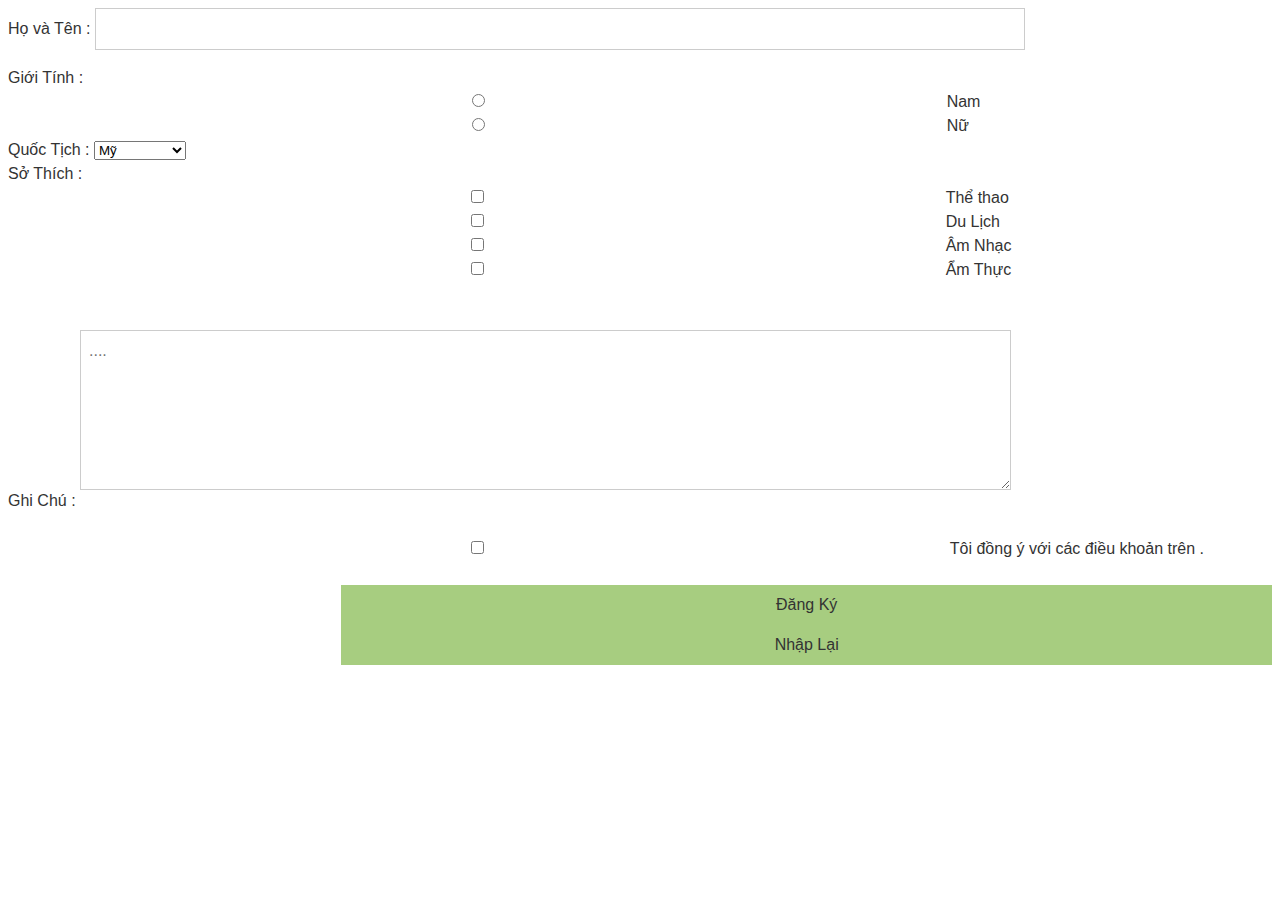
<file: dangky.html>
<!doctype html>
<!DOCTYPE html>
<html>
<head>
	<title>Đăng Ký</title>
	<meta charset="utf-8">
	<link rel="stylesheet" type="text/css" href="gopy.css">
</head>
<body>
	<form action="dangky.php" method="get" name="dangky">
		Họ và Tên : <input type="text" name="hoten" >
		<br/>
		Giới Tính : <br>
<input type="radio" value="nam">Nam
<input type="radio" value="nu">Nữ
		<br/>
		Quốc Tịch : <select>
			<option value="my"> Mỹ</option>
			<option value="nhat ban"> Nhật Bản</option>
			<option value="han quoc"> Hàn Quốc</option>
			<option value="anh"> Anh</option>
			<option value="trung quoc"> Trung Quốc</option>
			<option value="nga"> Nga</option>
			<option value="viet nam"> Việt Nam</option>

		</select>
		<br/>
		Sở Thích :<br/>
		 <input type="checkbox">Thể thao<input type="checkbox">Du Lịch<input type="checkbox">Âm Nhạc<input type="checkbox">Ẩm Thực
		 <br/>
		 <br/>
		 <br/>
		 Ghi Chú : <textarea cols="70" rows="2" placeholder="...."></textarea>
		<br/>
		<br/>
		<input type="checkbox"> Tôi đồng ý với các điều khoản trên . 
		<br/>
		<br/>

		<input type="submit" name="submit" value="Đăng Ký">  <input type="submit" name="submit" value="Nhập Lại">
		
	</form>

</body>
</html>
</file>
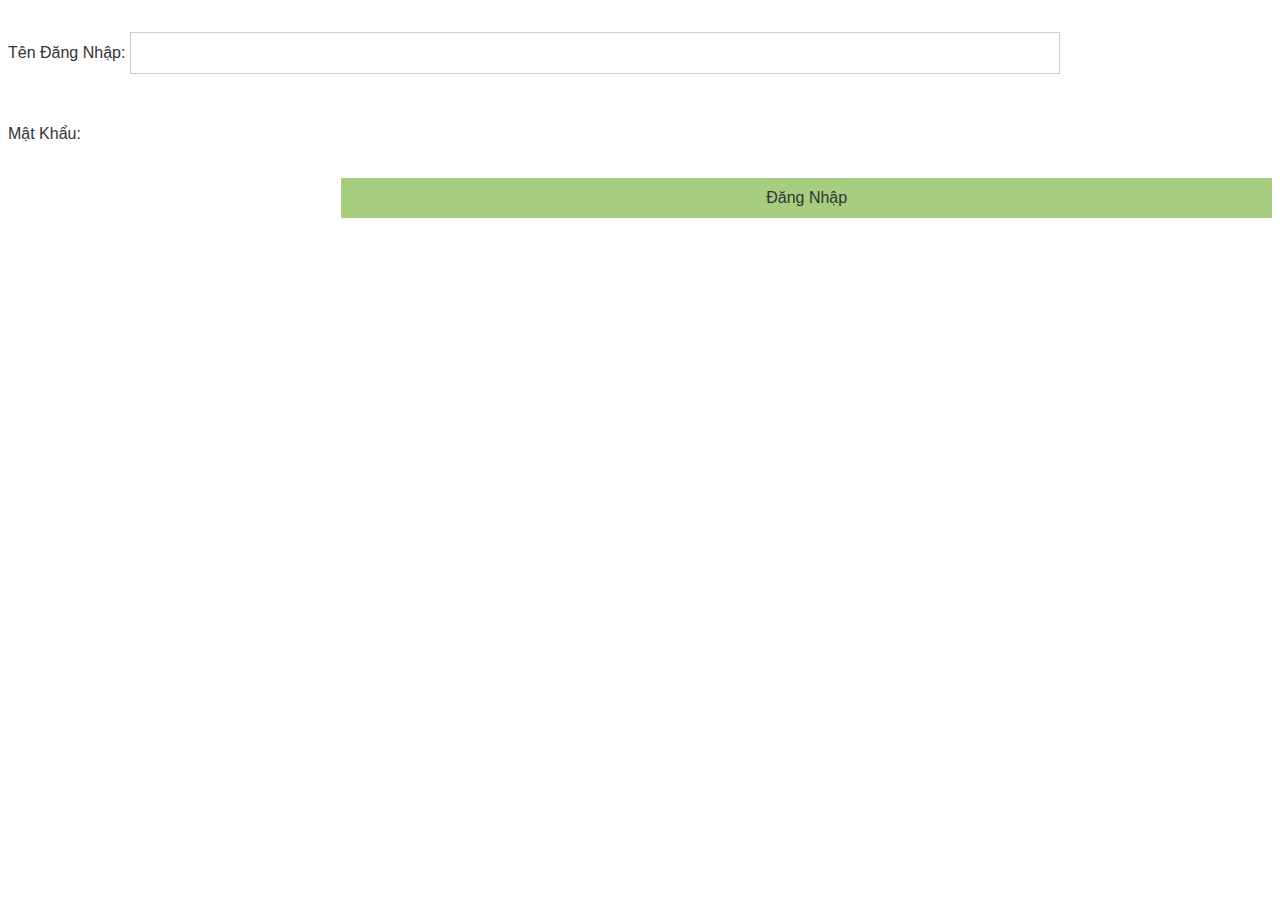
<file: dangnhap.html>
<!doctype html>
<!DOCTYPE html>
<html>
<head>
	<title>Đăng nhập</title>
	<meta charset="utf-8">
	<link rel="stylesheet" type="text/css" href="gopy.css">
</head>
<body>
	    <form action="dangnhap.php" method="get" name"dangnhap">
		<br/>
		Tên Đăng Nhập: <input type="text" name="username">
		<br/>
		<br/>
		Mật Khẩu: <input type="password" name="password">
		<br/>
		<br/>
		<input type="submit" name="submit" value="Đăng Nhập">
	</form>

</body>
</html>
</file>
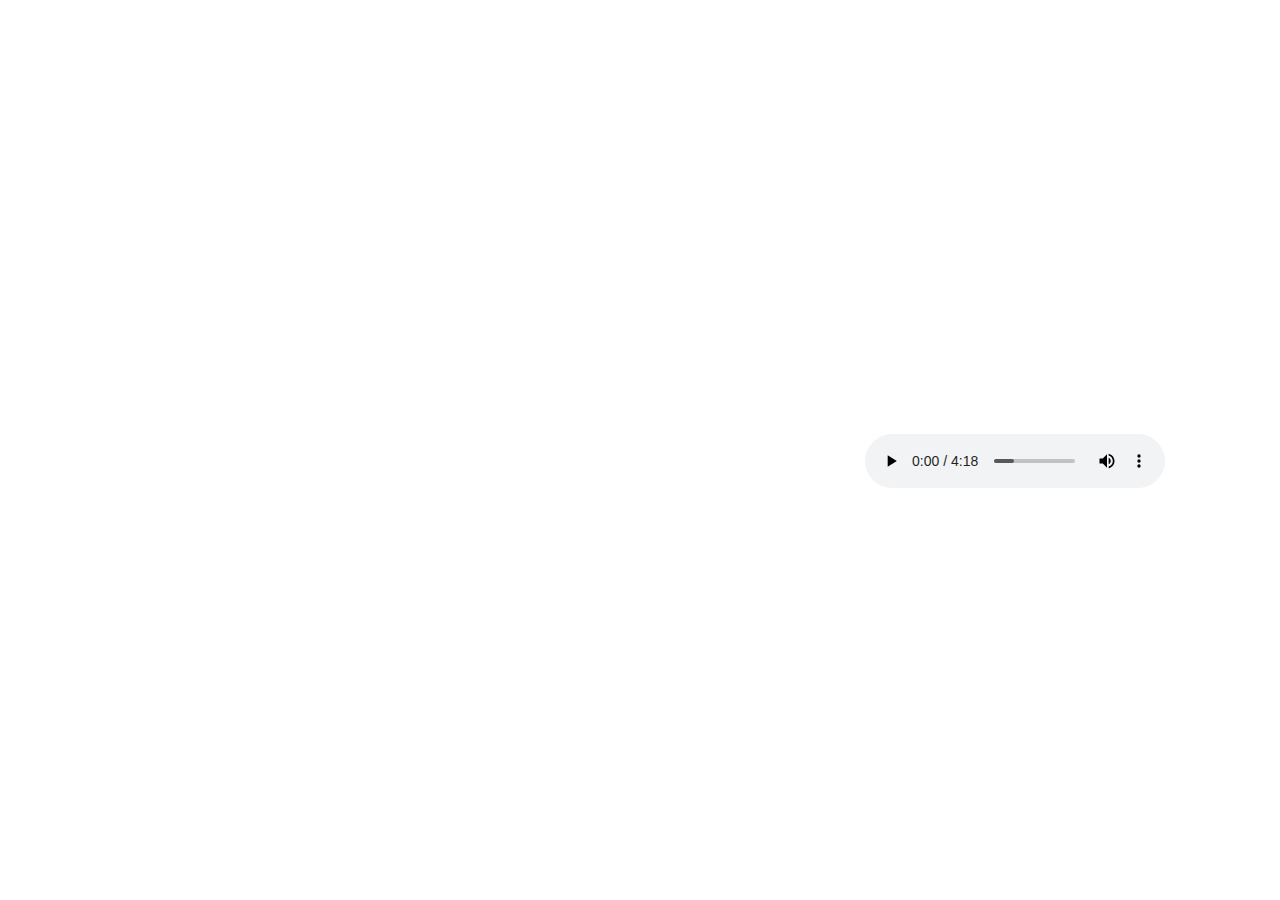
<file: gioithieu.html>
<!doctype html>
<!DOCTYPE html>
<html>
<head>
	<title>Giới Thiệu</title>
	<meta charset="utf-8">
</head>
<body>
<iframe width="853" height="480" src="https://www.youtube.com/embed/rsBtZakqrW0" frameborder="0" allow="accelerometer; autoplay; encrypted-media; gyroscope; picture-in-picture" allowfullscreen></iframe>
<audio controls>
	<source src="song.mp3" type="audio/mpeg">
	
</audio>
</body>
</html>
</file>
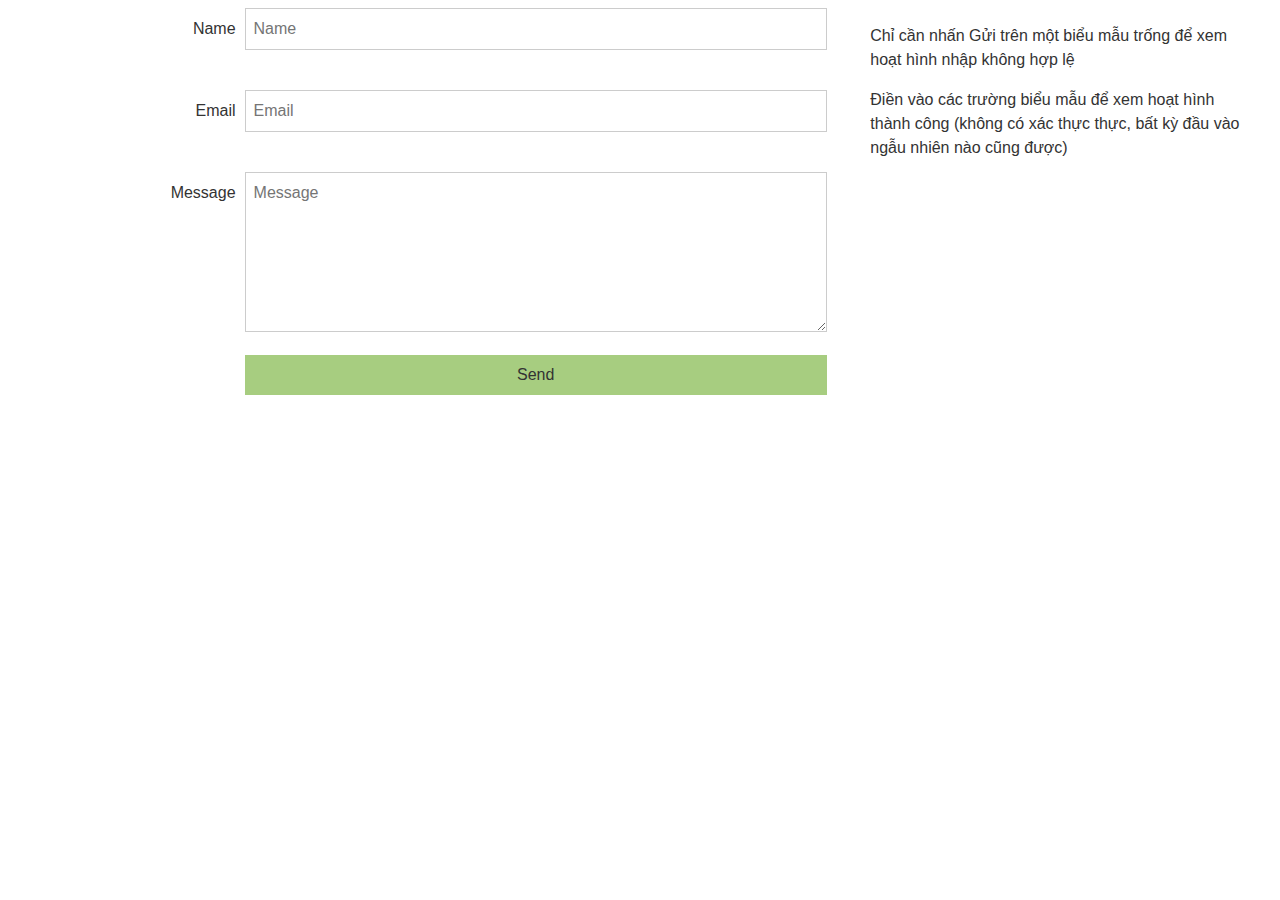
<file: gopy.html>
<!doctype html>
<!DOCTYPE html>
<html>
<head>
	<title>gop y</title>
	<meta charset="utf-8">
	<link rel="stylesheet" type="text/css" href="gopy.css">
</head>
<body>
<section id="contact-form">
  
  <form id="contact" name="contact" accept-charset="utf-8">
    <label><span>Name</span><input name="name" type="text" placeholder="Name"/></label>
    <br>
    <label><span>Email</span><input name="email" type="email" placeholder="Email"/></label>
    <br>
    <label><span>Message</span><textarea name="message" placeholder="Message"></textarea></label>
    <input name="submit" type="submit" value="Send"/>
  </form>
  <aside>
    <p>Chỉ cần nhấn Gửi trên một biểu mẫu trống để xem hoạt hình nhập không hợp lệ
</p>
    <p>Điền vào các trường biểu mẫu để xem hoạt hình thành công (không có xác thực thực, bất kỳ đầu vào ngẫu nhiên nào cũng được)</p>
  </aside>
</section>
</html>
</file>
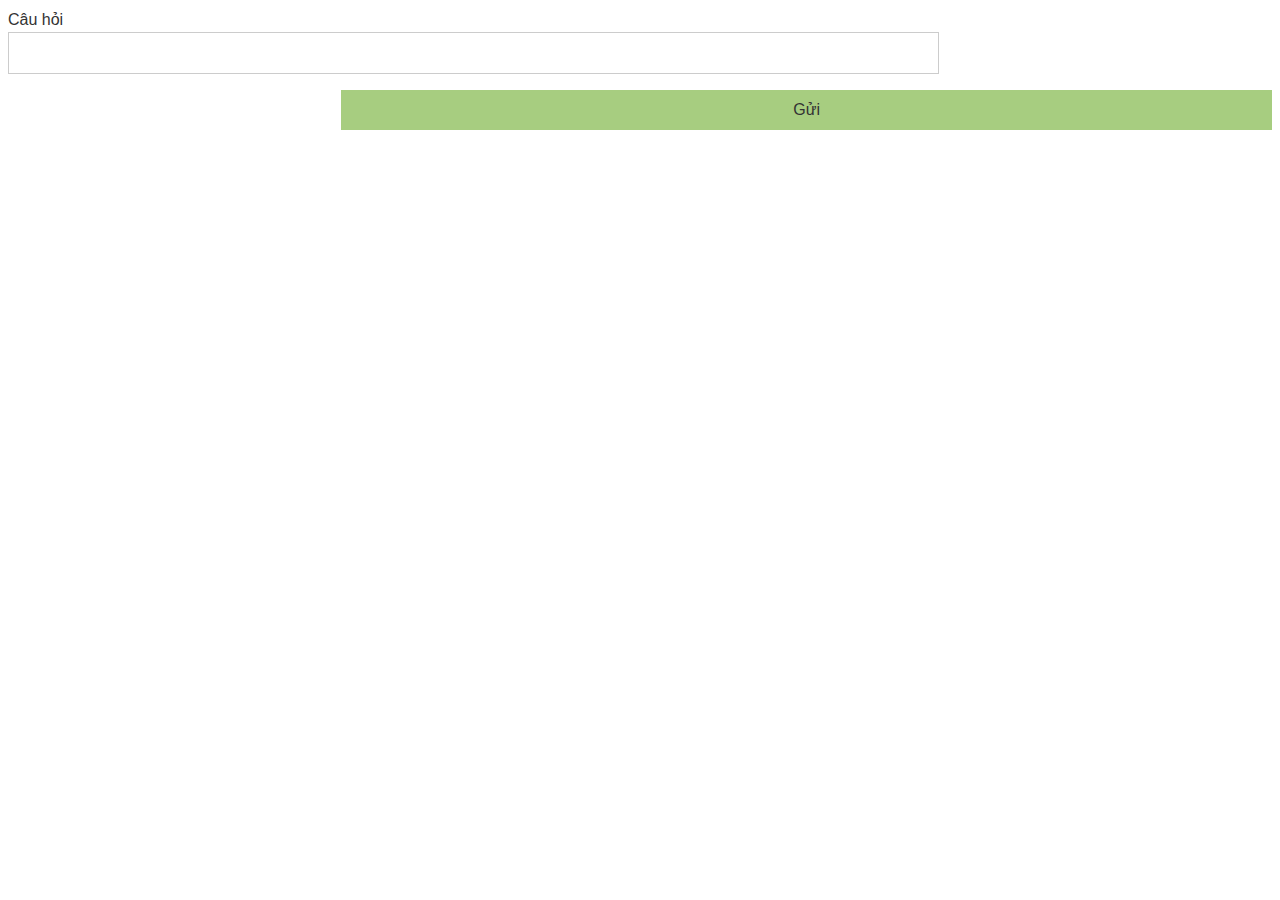
<file: hoidap.html>
<!doctype html>
<!DOCTYPE html>
<html>
<head>
	<title>Hỏi Đáp</title>
	<meta charset="utf-8">
	<link rel="stylesheet" type="text/css" href="gopy.css">
</head>
<body>
<form action="hoidap" method="get" name="hoidap"></form>
Câu hỏi
<br>
<input type="text" name="username">
<br>
<input type="submit" name="submit" value="Gửi">
</body>
</html>
</file>
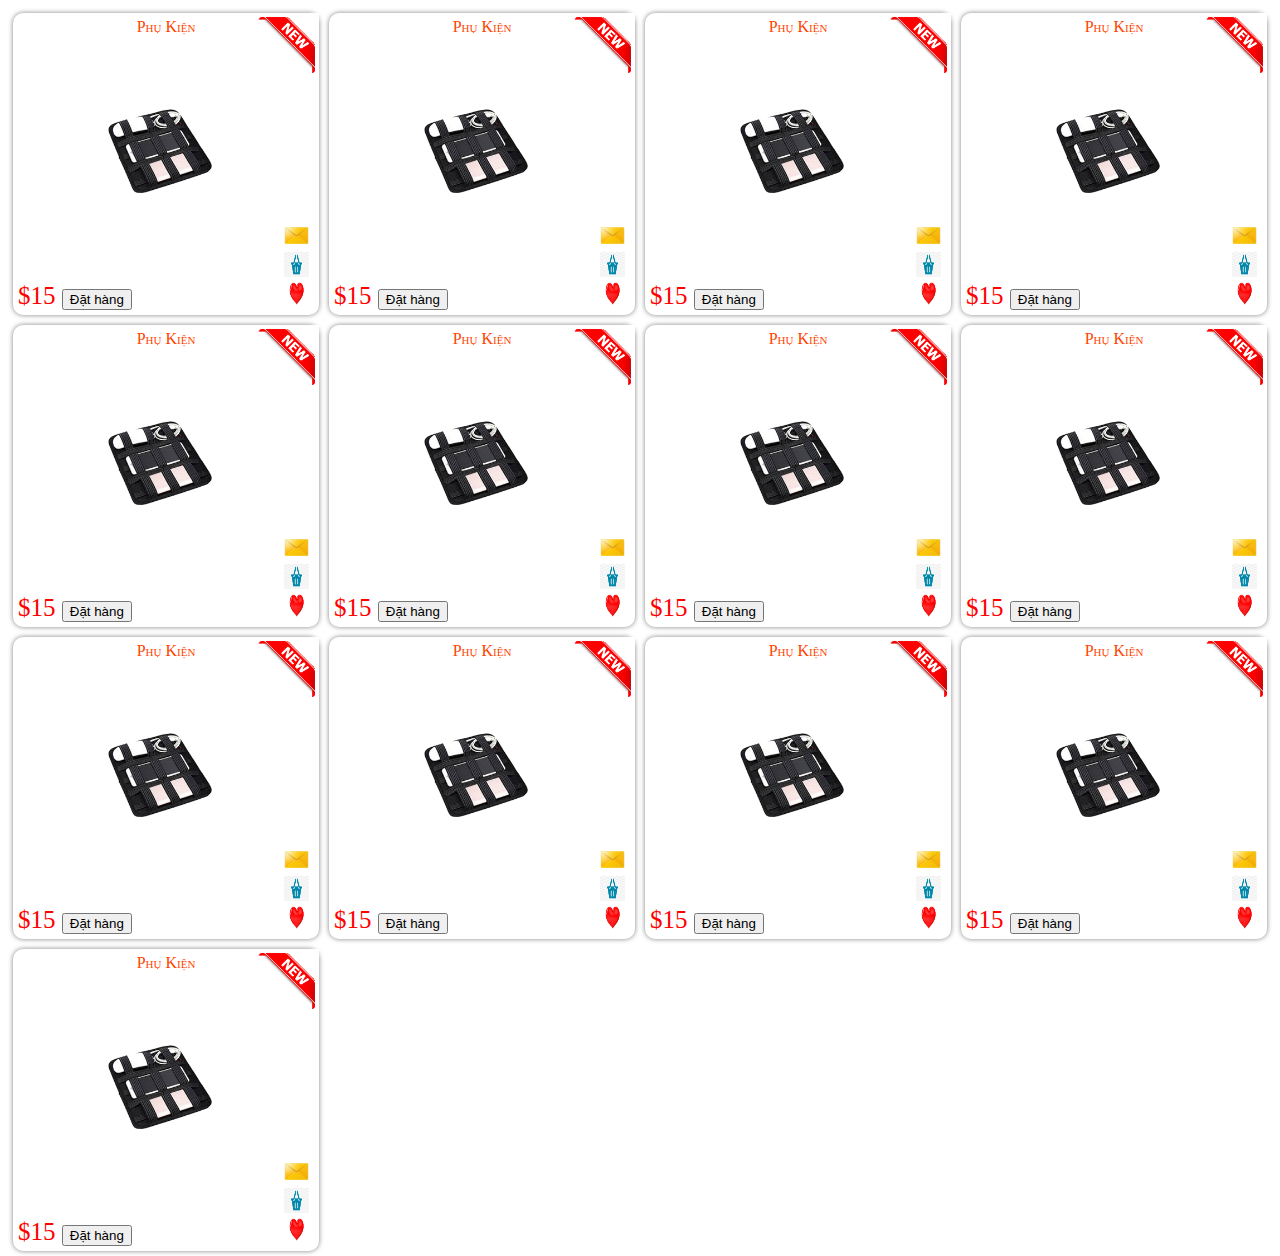
<file: phukien.html>
<!doctype html>
<!DOCTYPE html>
<html>
<head>
	<title>sanpham</title>
	<meta charset="utf-8">
	<link rel="stylesheet" type="text/css" href="bai2.css">

</head>
<body>
	<div class="col-25">
	<div class="prod">
		<div class="name">Phụ Kiện</div>
		<img class="image" src="phukien.png" />
		<div class="price"> $15
<input name="submit" type="submit" value="Đặt hàng"/>
		</div>
		<div class="icons">
			<a href="trangchu.html" target="page"><img src="mail.png" width="25" height="25" /></a>
			<a href="trangchu.html" target="page"><img src="basket.png" width="25" height="25" /></a>
			<a href="trangchu.html" target="page"><img src="heart.jpg" width="25" height="25"></a>
		</div>
		<img class="new-icon" src="new.png"/>
	</div>
</div>
<div class="col-25">
	<div class="prod">
		<div class="name">Phụ Kiện</div>
		<img class="image" src="phukien.png" />
		<div class="price"> $15
<input name="submit" type="submit" value="Đặt hàng"/>
		</div>
		<div class="icons">
			<a href="trangchu.html" target="page"><img src="mail.png" width="25" height="25" /></a>
			<a href="trangchu.html" target="page"><img src="basket.png" width="25" height="25" /></a>
			<a href="trangchu.html" target="page"><img src="heart.jpg" width="25" height="25"></a>
		</div>
		<img class="new-icon" src="new.png"/>
	</div>
</div>
<div class="col-25">
	<div class="prod">
		<div class="name">Phụ Kiện</div>
		<img class="image" src="phukien.png" />
		<div class="price"> $15
<input name="submit" type="submit" value="Đặt hàng"/>
		</div>
		<div class="icons">
			<a href="trangchu.html" target="page"><img src="mail.png" width="25" height="25" /></a>
			<a href="trangchu.html" target="page"><img src="basket.png" width="25" height="25" /></a>
			<a href="trangchu.html" target="page"><img src="heart.jpg" width="25" height="25"></a>
		</div>
		<img class="new-icon" src="new.png"/>
	</div>
</div>
<div class="col-25">
	<div class="prod">
		<div class="name">Phụ Kiện</div>
		<img class="image" src="phukien.png" />
		<div class="price"> $15
<input name="submit" type="submit" value="Đặt hàng"/>
		</div>
		<div class="icons">
			<a href="trangchu.html" target="page"><img src="mail.png" width="25" height="25" /></a>
			<a href="trangchu.html" target="page"><img src="basket.png" width="25" height="25" /></a>
			<a href="trangchu.html" target="page"><img src="heart.jpg" width="25" height="25"></a>
		</div>
		<img class="new-icon" src="new.png"/>
	</div>
</div>
<div class="col-25">
	<div class="prod">
		<div class="name">Phụ Kiện</div>
		<img class="image" src="phukien.png" />
		<div class="price"> $15
<input name="submit" type="submit" value="Đặt hàng"/>
		</div>
		<div class="icons">
			<a href="trangchu.html" target="page"><img src="mail.png" width="25" height="25" /></a>
			<a href="trangchu.html" target="page"><img src="basket.png" width="25" height="25" /></a>
			<a href="trangchu.html" target="page"><img src="heart.jpg" width="25" height="25"></a>
		</div>
		<img class="new-icon" src="new.png"/>
	</div>
</div>
<div class="col-25">
	<div class="prod">
		<div class="name">Phụ Kiện</div>
		<img class="image" src="phukien.png" />
		<div class="price"> $15
<input name="submit" type="submit" value="Đặt hàng"/>
		</div>
		<div class="icons">
			<a href="trangchu.html" target="page"><img src="mail.png" width="25" height="25" /></a>
			<a href="trangchu.html" target="page"><img src="basket.png" width="25" height="25" /></a>
			<a href="trangchu.html" target="page"><img src="heart.jpg" width="25" height="25"></a>
		</div>
		<img class="new-icon" src="new.png"/>
	</div>
</div>
<div class="col-25">
	<div class="prod">
		<div class="name">Phụ Kiện</div>
		<img class="image" src="phukien.png" />
		<div class="price"> $15
<input name="submit" type="submit" value="Đặt hàng"/>
		</div>
		<div class="icons">
			<a href="trangchu.html" target="page"><img src="mail.png" width="25" height="25" /></a>
			<a href="trangchu.html" target="page"><img src="basket.png" width="25" height="25" /></a>
			<a href="trangchu.html" target="page"><img src="heart.jpg" width="25" height="25"></a>
		</div>
		<img class="new-icon" src="new.png"/>
	</div>
</div>
<div class="col-25">
	<div class="prod">
		<div class="name">Phụ Kiện</div>
		<img class="image" src="phukien.png" />
		<div class="price"> $15
<input name="submit" type="submit" value="Đặt hàng"/>
		</div>
		<div class="icons">
			<a href="trangchu.html" target="page"><img src="mail.png" width="25" height="25" /></a>
			<a href="trangchu.html" target="page"><img src="basket.png" width="25" height="25" /></a>
			<a href="trangchu.html" target="page"><img src="heart.jpg" width="25" height="25"></a>
		</div>
		<img class="new-icon" src="new.png"/>
	</div>
</div>
<div class="col-25">
	<div class="prod">
		<div class="name">Phụ Kiện</div>
		<img class="image" src="phukien.png" />
		<div class="price"> $15
<input name="submit" type="submit" value="Đặt hàng"/>
		</div>
		<div class="icons">
			<a href="trangchu.html" target="page"><img src="mail.png" width="25" height="25" /></a>
			<a href="trangchu.html" target="page"><img src="basket.png" width="25" height="25" /></a>
			<a href="trangchu.html" target="page"><img src="heart.jpg" width="25" height="25"></a>
		</div>
		<img class="new-icon" src="new.png"/>
	</div>
</div>
<div class="col-25">
	<div class="prod">
		<div class="name">Phụ Kiện</div>
		<img class="image" src="phukien.png" />
		<div class="price"> $15
<input name="submit" type="submit" value="Đặt hàng"/>
		</div>
		<div class="icons">
			<a href="trangchu.html" target="page"><img src="mail.png" width="25" height="25" /></a>
			<a href="trangchu.html" target="page"><img src="basket.png" width="25" height="25" /></a>
			<a href="trangchu.html" target="page"><img src="heart.jpg" width="25" height="25"></a>
		</div>
		<img class="new-icon" src="new.png"/>
	</div>
</div>
<div class="col-25">
	<div class="prod">
		<div class="name">Phụ Kiện</div>
		<img class="image" src="phukien.png" />
		<div class="price"> $15
<input name="submit" type="submit" value="Đặt hàng"/>
		</div>
		<div class="icons">
			<a href="trangchu.html" target="page"><img src="mail.png" width="25" height="25" /></a>
			<a href="trangchu.html" target="page"><img src="basket.png" width="25" height="25" /></a>
			<a href="trangchu.html" target="page"><img src="heart.jpg" width="25" height="25"></a>
		</div>
		<img class="new-icon" src="new.png"/>
	</div>
</div>
<div class="col-25">
	<div class="prod">
		<div class="name">Phụ Kiện</div>
		<img class="image" src="phukien.png" />
		<div class="price"> $15
<input name="submit" type="submit" value="Đặt hàng"/>
		</div>
		<div class="icons">
			<a href="trangchu.html" target="page"><img src="mail.png" width="25" height="25" /></a>
			<a href="trangchu.html" target="page"><img src="basket.png" width="25" height="25" /></a>
			<a href="trangchu.html" target="page"><img src="heart.jpg" width="25" height="25"></a>
		</div>
		<img class="new-icon" src="new.png"/>
	</div>
</div>
<div class="col-25">
	<div class="prod">
		<div class="name">Phụ Kiện</div>
		<img class="image" src="phukien.png" />
		<div class="price"> $15
<input name="submit" type="submit" value="Đặt hàng"/>
		</div>
		<div class="icons">
			<a href="trangchu.html" target="page"><img src="mail.png" width="25" height="25" /></a>
			<a href="trangchu.html" target="page"><img src="basket.png" width="25" height="25" /></a>
			<a href="trangchu.html" target="page"><img src="heart.jpg" width="25" height="25"></a>
		</div>
		<img class="new-icon" src="new.png"/>
	</div>
</div>


	
</body>
</html>
</file>
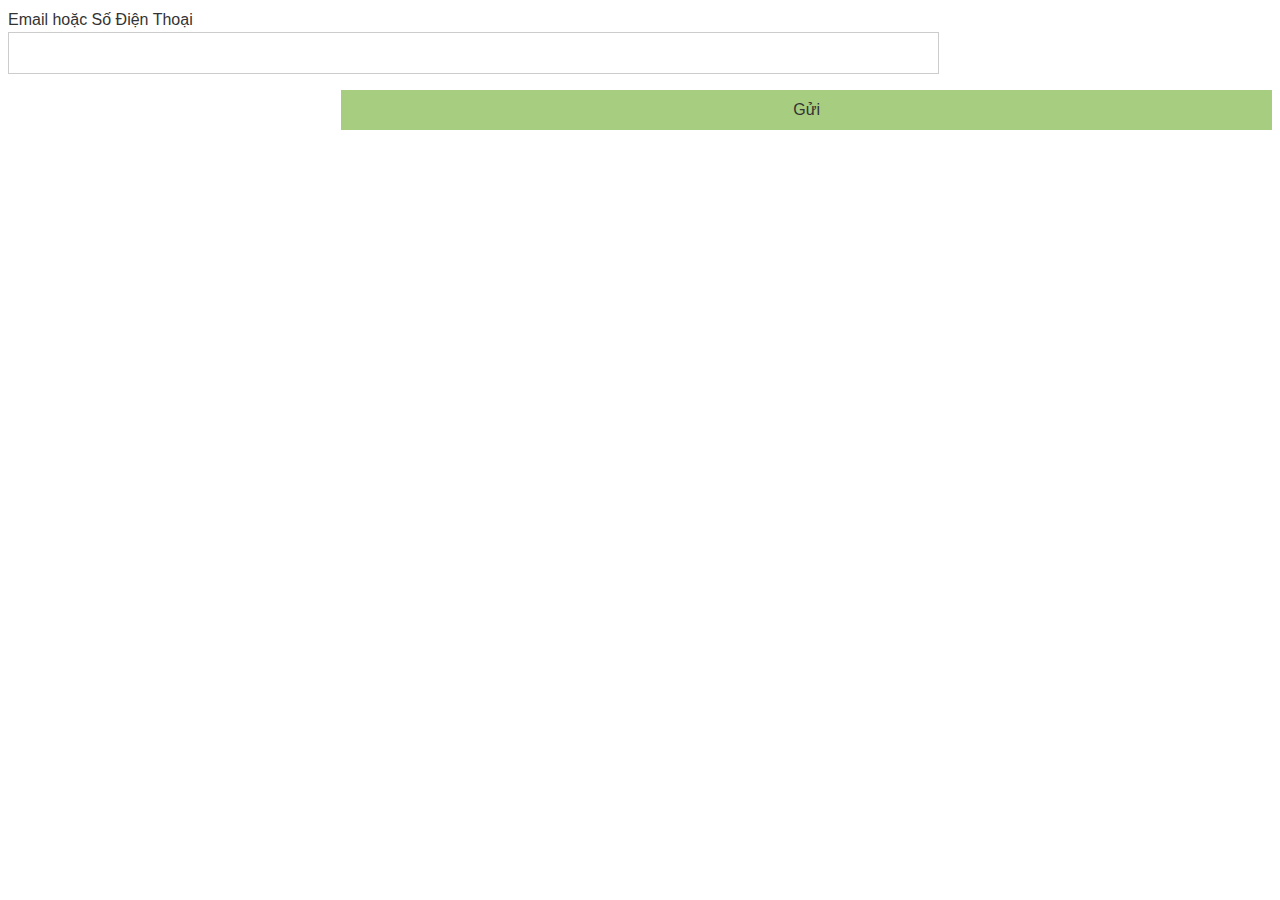
<file: quenmatkhau.html>
<!doctype html>
<!DOCTYPE html>
<html>
<head>
	<title>quên mật khẩu</title>
	<meta charset="utf-8">
    <link rel="stylesheet" type="text/css" href="gopy.css">
</head>
<body>
<form action="quenmatkhau" method="get" name="quenmatkhau"></form>

Email hoặc Số Điện Thoại
<br>
<input type="text" name="username">
<br>
<input type="submit" name="submit" value="Gửi">
</body>
</html>
</file>
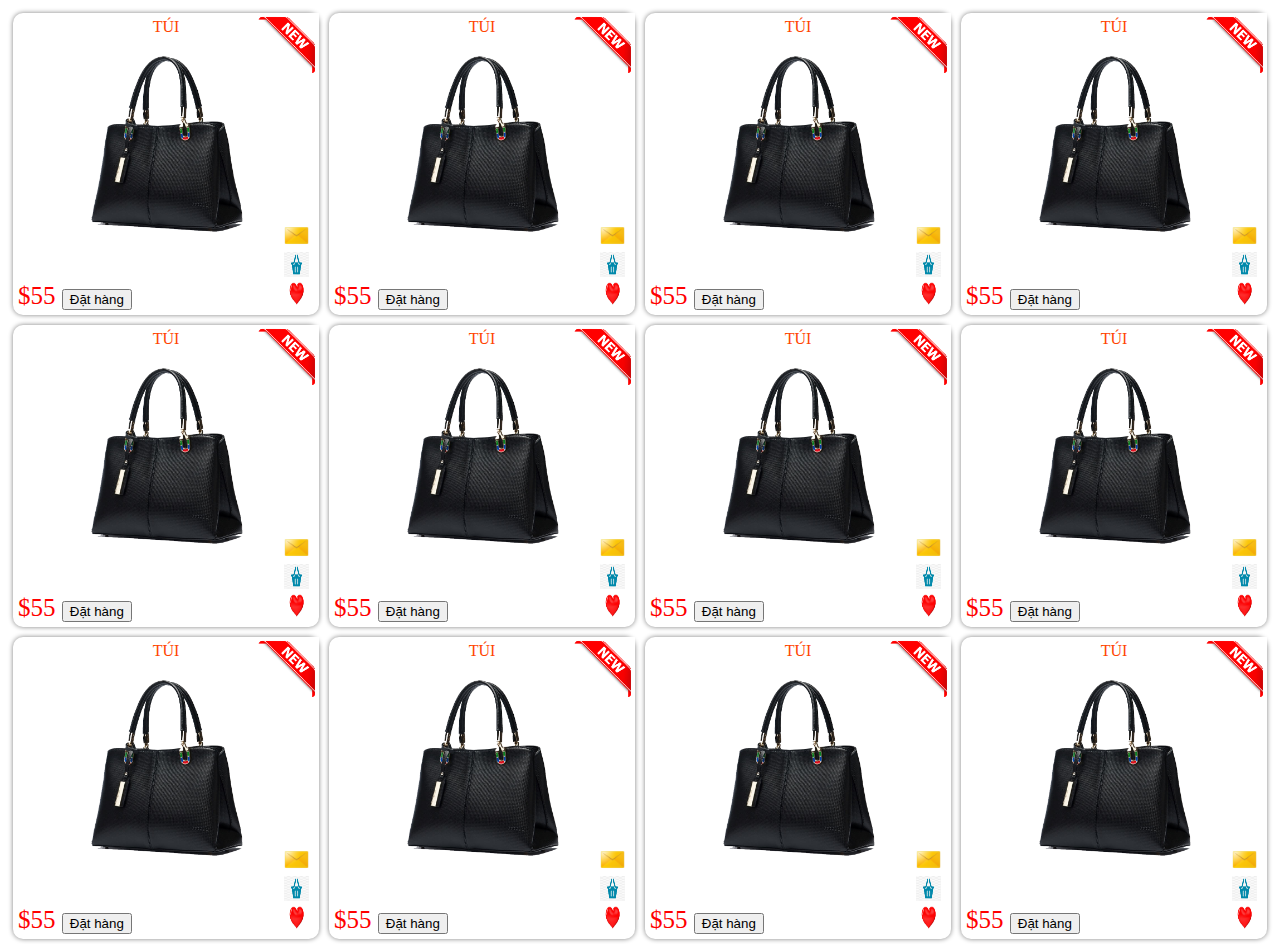
<file: tui.html>
<!doctype html>
<!DOCTYPE html>
<html>
<head>
	<title>sanpham</title>
	<meta charset="utf-8">
	<link rel="stylesheet" type="text/css" href="bai2.css">

</head>
<body>
	<div class="col-25">
	<div class="prod">
		<div class="name">TÚI</div>
		<img class="image" src="tui.png" />
		<div class="price"> $55
<input name="submit" type="submit" value="Đặt hàng"/>
		</div>
		<div class="icons">
			<a href="trangchu.html" target="page"><img src="mail.png" width="25" height="25" /></a>
			<a href="trangchu.html" target="page"><img src="basket.png" width="25" height="25" /></a>
			<a href="trangchu.html" target="page"><img src="heart.jpg" width="25" height="25"></a>
		</div>
		<img class="new-icon" src="new.png"/>
	</div>
</div>
<div class="col-25">
	<div class="prod">
		<div class="name">TÚI</div>
		<img class="image" src="tui.png" />
		<div class="price"> $55
<input name="submit" type="submit" value="Đặt hàng"/>
		</div>
		<div class="icons">
			<a href="trangchu.html" target="page"><img src="mail.png" width="25" height="25" /></a>
			<a href="trangchu.html" target="page"><img src="basket.png" width="25" height="25" /></a>
			<a href="trangchu.html" target="page"><img src="heart.jpg" width="25" height="25"></a>
		</div>
		<img class="new-icon" src="new.png"/>
	</div>
</div>
<div class="col-25">
	<div class="prod">
		<div class="name">TÚI</div>
		<img class="image" src="tui.png" />
		<div class="price"> $55
<input name="submit" type="submit" value="Đặt hàng"/>
		</div>
		<div class="icons">
			<a href="trangchu.html" target="page"><img src="mail.png" width="25" height="25" /></a>
			<a href="trangchu.html" target="page"><img src="basket.png" width="25" height="25" /></a>
			<a href="trangchu.html" target="page"><img src="heart.jpg" width="25" height="25"></a>
		</div>
		<img class="new-icon" src="new.png"/>
	</div>
</div>
<div class="col-25">
	<div class="prod">
		<div class="name">TÚI</div>
		<img class="image" src="tui.png" />
		<div class="price"> $55
<input name="submit" type="submit" value="Đặt hàng"/>
		</div>
		<div class="icons">
			<a href="trangchu.html" target="page"><img src="mail.png" width="25" height="25" /></a>
			<a href="trangchu.html" target="page"><img src="basket.png" width="25" height="25" /></a>
			<a href="trangchu.html" target="page"><img src="heart.jpg" width="25" height="25"></a>
		</div>
		<img class="new-icon" src="new.png"/>
	</div>
</div>
<div class="col-25">
	<div class="prod">
		<div class="name">TÚI</div>
		<img class="image" src="tui.png" />
		<div class="price"> $55
<input name="submit" type="submit" value="Đặt hàng"/>
		</div>
		<div class="icons">
			<a href="trangchu.html" target="page"><img src="mail.png" width="25" height="25" /></a>
			<a href="trangchu.html" target="page"><img src="basket.png" width="25" height="25" /></a>
			<a href="trangchu.html" target="page"><img src="heart.jpg" width="25" height="25"></a>
		</div>
		<img class="new-icon" src="new.png"/>
	</div>
</div>
<div class="col-25">
	<div class="prod">
		<div class="name">TÚI</div>
		<img class="image" src="tui.png" />
		<div class="price"> $55
<input name="submit" type="submit" value="Đặt hàng"/>
		</div>
		<div class="icons">
			<a href="trangchu.html" target="page"><img src="mail.png" width="25" height="25" /></a>
			<a href="trangchu.html" target="page"><img src="basket.png" width="25" height="25" /></a>
			<a href="trangchu.html" target="page"><img src="heart.jpg" width="25" height="25"></a>
		</div>
		<img class="new-icon" src="new.png"/>
	</div>
</div>
<div class="col-25">
	<div class="prod">
		<div class="name">TÚI</div>
		<img class="image" src="tui.png" />
		<div class="price"> $55
<input name="submit" type="submit" value="Đặt hàng"/>
		</div>
		<div class="icons">
			<a href="trangchu.html" target="page"><img src="mail.png" width="25" height="25" /></a>
			<a href="trangchu.html" target="page"><img src="basket.png" width="25" height="25" /></a>
			<a href="trangchu.html" target="page"><img src="heart.jpg" width="25" height="25"></a>
		</div>
		<img class="new-icon" src="new.png"/>
	</div>
</div>
<div class="col-25">
	<div class="prod">
		<div class="name">TÚI</div>
		<img class="image" src="tui.png" />
		<div class="price"> $55
<input name="submit" type="submit" value="Đặt hàng"/>
		</div>
		<div class="icons">
			<a href="trangchu.html" target="page"><img src="mail.png" width="25" height="25" /></a>
			<a href="trangchu.html" target="page"><img src="basket.png" width="25" height="25" /></a>
			<a href="trangchu.html" target="page"><img src="heart.jpg" width="25" height="25"></a>
		</div>
		<img class="new-icon" src="new.png"/>
	</div>
</div>
<div class="col-25">
	<div class="prod">
		<div class="name">TÚI</div>
		<img class="image" src="tui.png" />
		<div class="price"> $55
<input name="submit" type="submit" value="Đặt hàng"/>
		</div>
		<div class="icons">
			<a href="trangchu.html" target="page"><img src="mail.png" width="25" height="25" /></a>
			<a href="trangchu.html" target="page"><img src="basket.png" width="25" height="25" /></a>
			<a href="trangchu.html" target="page"><img src="heart.jpg" width="25" height="25"></a>
		</div>
		<img class="new-icon" src="new.png"/>
	</div>
</div>
<div class="col-25">
	<div class="prod">
		<div class="name">TÚI</div>
		<img class="image" src="tui.png" />
		<div class="price"> $55
<input name="submit" type="submit" value="Đặt hàng"/>
		</div>
		<div class="icons">
			<a href="trangchu.html" target="page"><img src="mail.png" width="25" height="25" /></a>
			<a href="trangchu.html" target="page"><img src="basket.png" width="25" height="25" /></a>
			<a href="trangchu.html" target="page"><img src="heart.jpg" width="25" height="25"></a>
		</div>
		<img class="new-icon" src="new.png"/>
	</div>
</div>
<div class="col-25">
	<div class="prod">
		<div class="name">TÚI</div>
		<img class="image" src="tui.png" />
		<div class="price"> $55
<input name="submit" type="submit" value="Đặt hàng"/>
		</div>
		<div class="icons">
			<a href="trangchu.html" target="page"><img src="mail.png" width="25" height="25" /></a>
			<a href="trangchu.html" target="page"><img src="basket.png" width="25" height="25" /></a>
			<a href="trangchu.html" target="page"><img src="heart.jpg" width="25" height="25"></a>
		</div>
		<img class="new-icon" src="new.png"/>
	</div>
</div>
<div class="col-25">
	<div class="prod">
		<div class="name">TÚI</div>
		<img class="image" src="tui.png" />
		<div class="price"> $55
<input name="submit" type="submit" value="Đặt hàng"/>
		</div>
		<div class="icons">
			<a href="trangchu.html" target="page"><img src="mail.png" width="25" height="25" /></a>
			<a href="trangchu.html" target="page"><img src="basket.png" width="25" height="25" /></a>
			<a href="trangchu.html" target="page"><img src="heart.jpg" width="25" height="25"></a>
		</div>
		<img class="new-icon" src="new.png"/>
	</div>
</div>


	
</body>
</html>
</file>
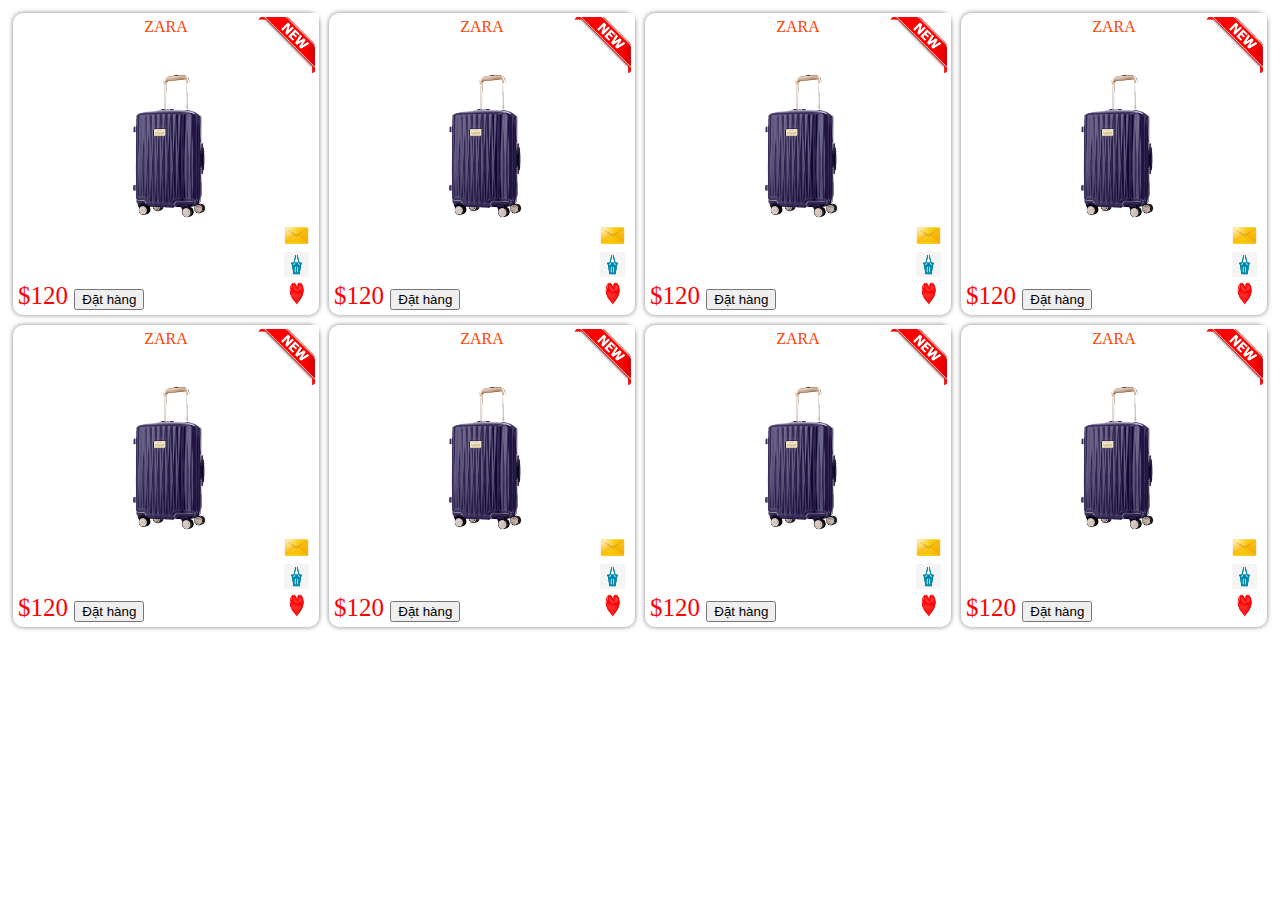
<file: vali.html>
<!doctype html>
<!DOCTYPE html>
<html>
<head>
	<title>sanpham</title>
	<meta charset="utf-8">
	<link rel="stylesheet" type="text/css" href="bai2.css">

</head>
<body>
	
	<div class="col-25">
	<div class="prod">
		<div class="name">ZARA</div>
		<img class="image" src="vali1.png" />
		<div class="price"> $120
        <input name="submit" type="submit" value="Đặt hàng"/>
		</div>
		<div class="icons">
			<a href="trangchu.html" target="page"><img src="mail.png" width="25" height="25" /></a>
			<a href="trangchu.html" target="page"><img src="basket.png" width="25" height="25" /></a>
			<a href="trangchu.html" target="page"><img src="heart.jpg" width="25" height="25"></a>
			
		</div>
		<img class="new-icon" src="new.png"/>
	</div>
</div>
<div class="col-25">
	<div class="prod">
		<div class="name">ZARA</div>
		<img class="image" src="vali1.png" />
		<div class="price"> $120
        <input name="submit" type="submit" value="Đặt hàng"/>
		</div>
		<div class="icons">
			<a href="trangchu.html" target="page"><img src="mail.png" width="25" height="25" /></a>
			<a href="trangchu.html" target="page"><img src="basket.png" width="25" height="25" /></a>
			<a href="trangchu.html" target="page"><img src="heart.jpg" width="25" height="25"></a>
			
		</div>
		<img class="new-icon" src="new.png"/>
	</div>
</div>
<div class="col-25">
	<div class="prod">
		<div class="name">ZARA</div>
		<img class="image" src="vali1.png" />
		<div class="price"> $120
        <input name="submit" type="submit" value="Đặt hàng"/>
		</div>
		<div class="icons">
			<a href="trangchu.html" target="page"><img src="mail.png" width="25" height="25" /></a>
			<a href="trangchu.html" target="page"><img src="basket.png" width="25" height="25" /></a>
			<a href="trangchu.html" target="page"><img src="heart.jpg" width="25" height="25"></a>
			
		</div>
		<img class="new-icon" src="new.png"/>
	</div>
</div>
<div class="col-25">
	<div class="prod">
		<div class="name">ZARA</div>
		<img class="image" src="vali1.png" />
		<div class="price"> $120
        <input name="submit" type="submit" value="Đặt hàng"/>
		</div>
		<div class="icons">
			<a href="trangchu.html" target="page"><img src="mail.png" width="25" height="25" /></a>
			<a href="trangchu.html" target="page"><img src="basket.png" width="25" height="25" /></a>
			<a href="trangchu.html" target="page"><img src="heart.jpg" width="25" height="25"></a>
			
		</div>
		<img class="new-icon" src="new.png"/>
	</div>
</div>
<div class="col-25">
	<div class="prod">
		<div class="name">ZARA</div>
		<img class="image" src="vali1.png" />
		<div class="price"> $120
        <input name="submit" type="submit" value="Đặt hàng"/>
		</div>
		<div class="icons">
			<a href="trangchu.html" target="page"><img src="mail.png" width="25" height="25" /></a>
			<a href="trangchu.html" target="page"><img src="basket.png" width="25" height="25" /></a>
			<a href="trangchu.html" target="page"><img src="heart.jpg" width="25" height="25"></a>
			
		</div>
		<img class="new-icon" src="new.png"/>
	</div>
</div>
<div class="col-25">
	<div class="prod">
		<div class="name">ZARA</div>
		<img class="image" src="vali1.png" />
		<div class="price"> $120
        <input name="submit" type="submit" value="Đặt hàng"/>
		</div>
		<div class="icons">
			<a href="trangchu.html" target="page"><img src="mail.png" width="25" height="25" /></a>
			<a href="trangchu.html" target="page"><img src="basket.png" width="25" height="25" /></a>
			<a href="trangchu.html" target="page"><img src="heart.jpg" width="25" height="25"></a>
			
		</div>
		<img class="new-icon" src="new.png"/>
	</div>
</div>
<div class="col-25">
	<div class="prod">
		<div class="name">ZARA</div>
		<img class="image" src="vali1.png" />
		<div class="price"> $120
        <input name="submit" type="submit" value="Đặt hàng"/>
		</div>
		<div class="icons">
			<a href="trangchu.html" target="page"><img src="mail.png" width="25" height="25" /></a>
			<a href="trangchu.html" target="page"><img src="basket.png" width="25" height="25" /></a>
			<a href="trangchu.html" target="page"><img src="heart.jpg" width="25" height="25"></a>
			
		</div>
		<img class="new-icon" src="new.png"/>
	</div>
</div>
<div class="col-25">
	<div class="prod">
		<div class="name">ZARA</div>
		<img class="image" src="vali1.png" />
		<div class="price"> $120
        <input name="submit" type="submit" value="Đặt hàng"/>
		</div>
		<div class="icons">
			<a href="trangchu.html" target="page"><img src="mail.png" width="25" height="25" /></a>
			<a href="trangchu.html" target="page"><img src="basket.png" width="25" height="25" /></a>
			<a href="trangchu.html" target="page"><img src="heart.jpg" width="25" height="25"></a>
			
		</div>
		<img class="new-icon" src="new.png"/>
	</div>
</div>


</body>
</html>
</file>
<file: gopy.css>
html {
  font: 300 100%/1.5 Ubuntu, sans-serif;
  color: #333;
  overflow-x: hidden;
}
h2 {
  margin: 0;
  color: #8495a5;
  font-size: 2.5em;
  font-weight: 300;
}
#contact-form {
  max-width: 1208px;
  max-width: 75.5rem;
  margin: 0 auto;
}
#contact, label, input[name="submit"] {
  position: relative;
}
label > span, input, textarea, button {
  box-sizing: border-box;
}
label {
  display: block;
}
label > span {
  display: none;
}
input, textarea, button {
  width: 100%;
  padding: 0.5em;
  border: none;
  font: 300 100%/1.2 Ubuntu, sans-serif;
}
input[type="text"], input[type="email"], textarea {
  margin: 0 0 1em;
  border: 1px solid #ccc;
  outline: none;
}
input.invalid, textarea.invalid {
  border-color: #d5144d;
}
textarea {
  height: 6em;
}
input[type="submit"], button {
  background: #a7cd80;
  color: #333;
}
input[type="submit"]:hover, button:hover {
  background: #91b36f;
}
@media screen and (min-width: 30em) {
  #contact-form h2 {
    margin-left: 26.3736%;
    font-size: 2em;
    line-height: 1.5;
  }
  label > span {
    vertical-align: top;
    display: inline-block;
    width: 26.3736%;
    padding: 0.5em;
    border: 1px solid transparent;
    text-align: right;
  }
  input, textarea, button {
    width: 73.6263%;
    line-height: 1.5;
  }
  textarea {
    height: 10em;
  }
  input[type="submit"], button {
    margin-left: 26.3736%;
  }
}
@media screen and (min-width: 48em) {
  #contact-form {
    text-align: justify;
    line-height: 0;
  }
  #contact-form:after {
    content: '';
    display: inline-block;
    width: 100%;
  }
  #contact-form h2 {
    margin-left: 17.2661%;
  }
  #contact-form form, #contact-form aside {
    vertical-align: top;
    display: inline-block;
    width: 65.4676%;
    text-align: left;
    line-height: 1.5;
  }
  #contact-form aside {
    width: 30.9353%;
  }
}
</file>
<file: bai2.css>
.col-25{
	width:25%;
	float: left;
}
.prod{
	border-radius: 10px;
	box-shadow: 0 0 5px gray;
	margin: 5px;
	padding: 5px;
	text-align: center;
	position:  relative;
}
.prod>.name{
	font-variant: small-caps;
	color: orangered;
}
.prod>.image{
	max-width: 98%;
	height: 250px;
	margin-bottom: 20px;
}
.prod>.price{
	position: absolute;
	left: 5px;
	bottom: 5px;
	font-variant: small-caps;
	font-size: 25px;
	color: red;

}
.prod>.icons{
	width: 5%;
	position: absolute;
	right: 20px;
	bottom: 5px;
	

}
.prod>.new-icon{
	position: absolute;
	top: 0px;
	right: 0px;
	width: 20%;
}
</file>
